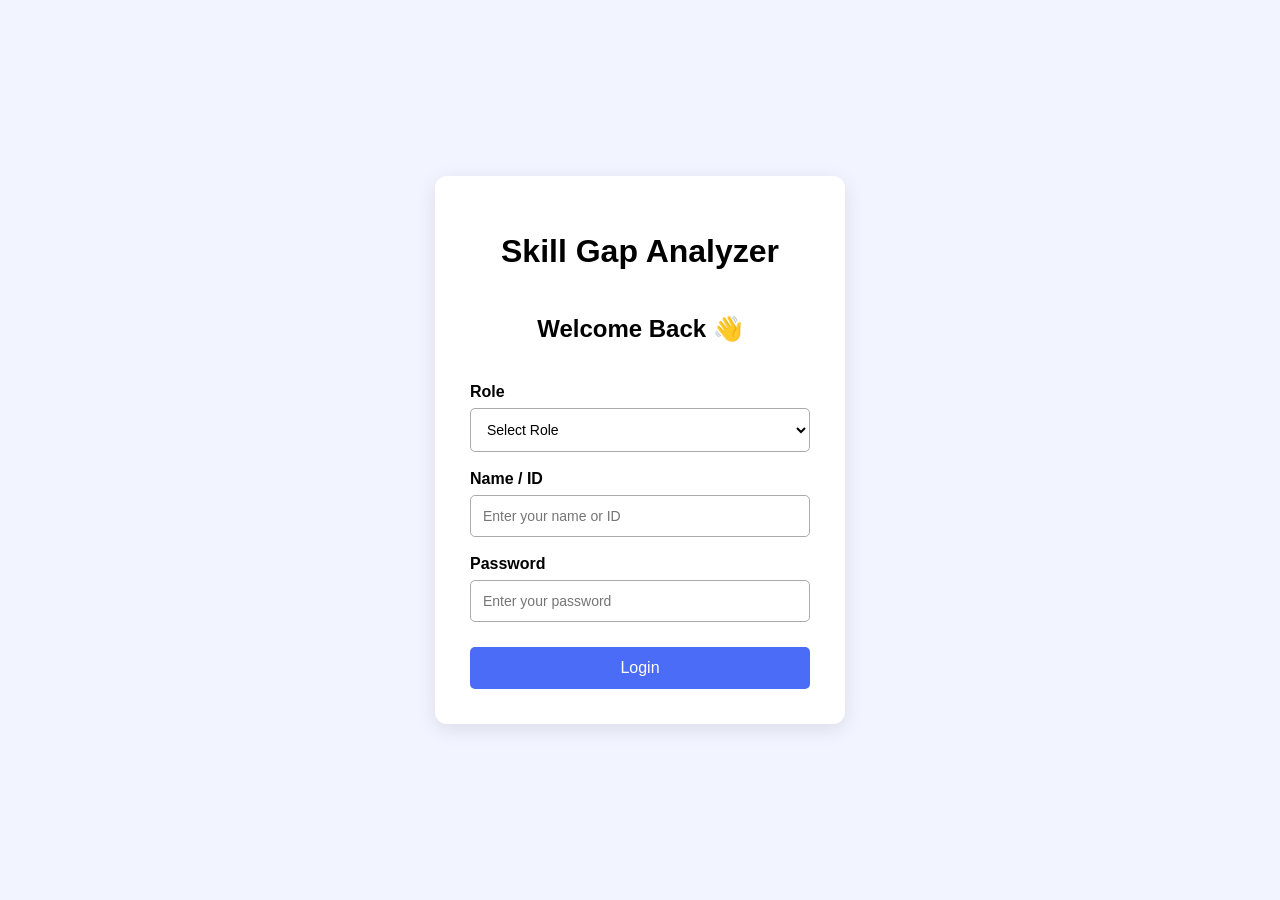
<file: index.html>
<!DOCTYPE html>
<html>

<head>
    <title>Skill Gap Analyzer</title>

    <link rel="stylesheet" href="style.css">
</head>

<body>

    <div class="login-box">

        <h1>Skill Gap Analyzer</h1>

        <h2>Welcome Back 👋</h2>

        <form>

            <!-- Role Selection -->
            <label class="box">Role</label>

            <select id="role">

                <option value="">
                    Select Role
                </option>

                <option value="student">
                    Student
                </option>

                <option value="admin">
                    Admin
                </option>

            </select>


            <!-- User ID / Name -->
            <label class="box">Name / ID</label>

            <input
                type="text"
                id="userId"
                placeholder="Enter your name or ID"
            >


            <!-- Password -->
            <label class="box">Password</label>

            <input
                type="password"
                id="password"
                placeholder="Enter your password"
            >


            <!-- Login Button -->
            <button type="submit">
                Login
            </button>

        </form>

    </div>


    <script src="script.js"></script>

</body>

</html>
</file>
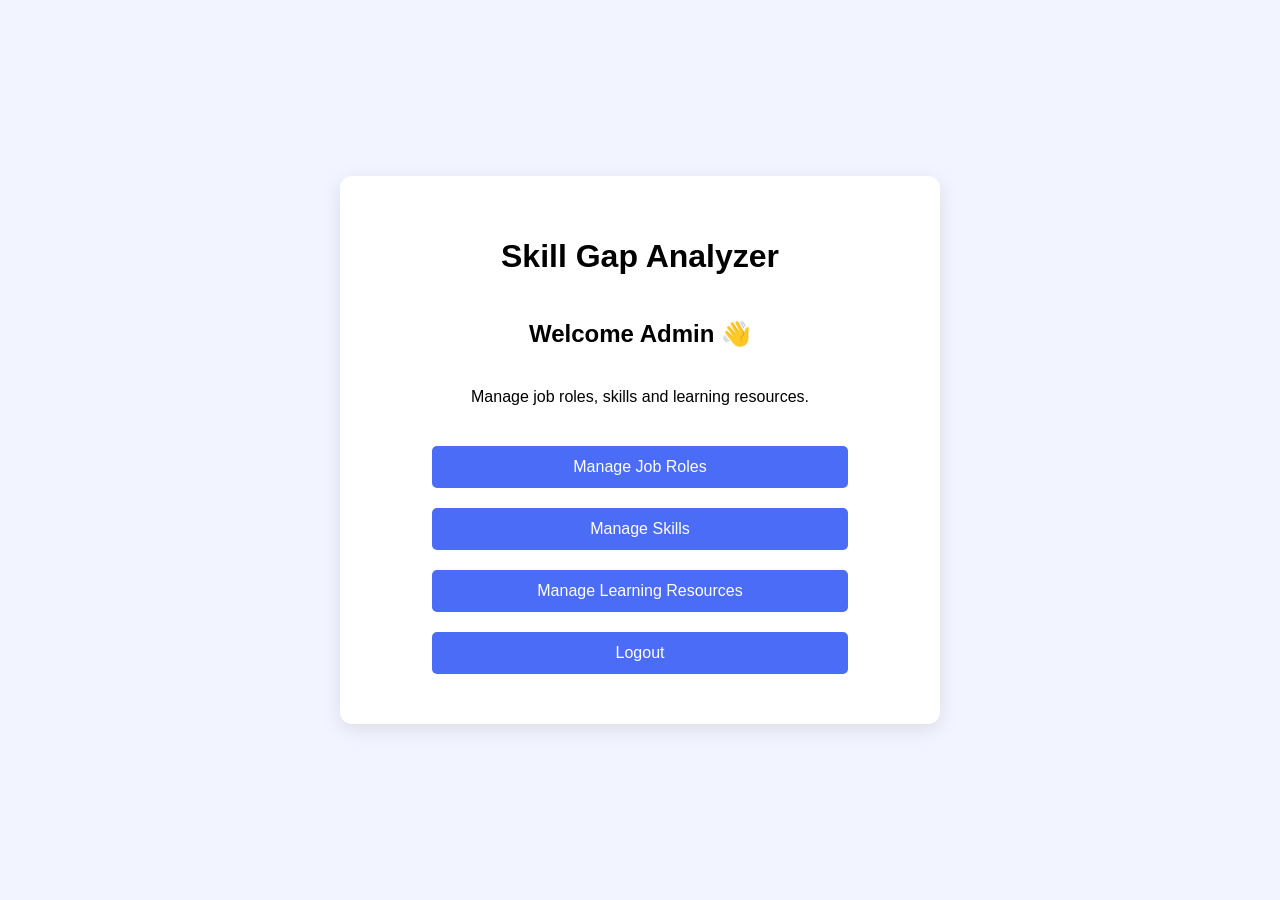
<file: admin-dashboard.html>
<!DOCTYPE html>
<html>

<head>
    <title>Admin Dashboard</title>

    <link rel="stylesheet" href="style.css">
</head>

<body>

    <div class="dashboard">

        <h1>Skill Gap Analyzer</h1>

        <!-- Dynamic Welcome Message -->
        <h2 id="adminWelcome">
            Welcome Admin 👋
        </h2>

        <p>
            Manage job roles, skills and learning resources.
        </p>


        <div class="dashboard-buttons">

            <!-- Manage Job Roles -->
            <button onclick="manageRoles()">
                Manage Job Roles
            </button>


            <!-- Manage Skills -->
            <button onclick="manageSkills()">
                Manage Skills
            </button>


            <!-- Manage Resources -->
            <button onclick="manageResources()">
                Manage Learning Resources
            </button>


            <!-- Logout -->
            <button onclick="logout()">
                Logout
            </button>

        </div>

    </div>


    <script src="script.js"></script>

</body>

</html>
</file>
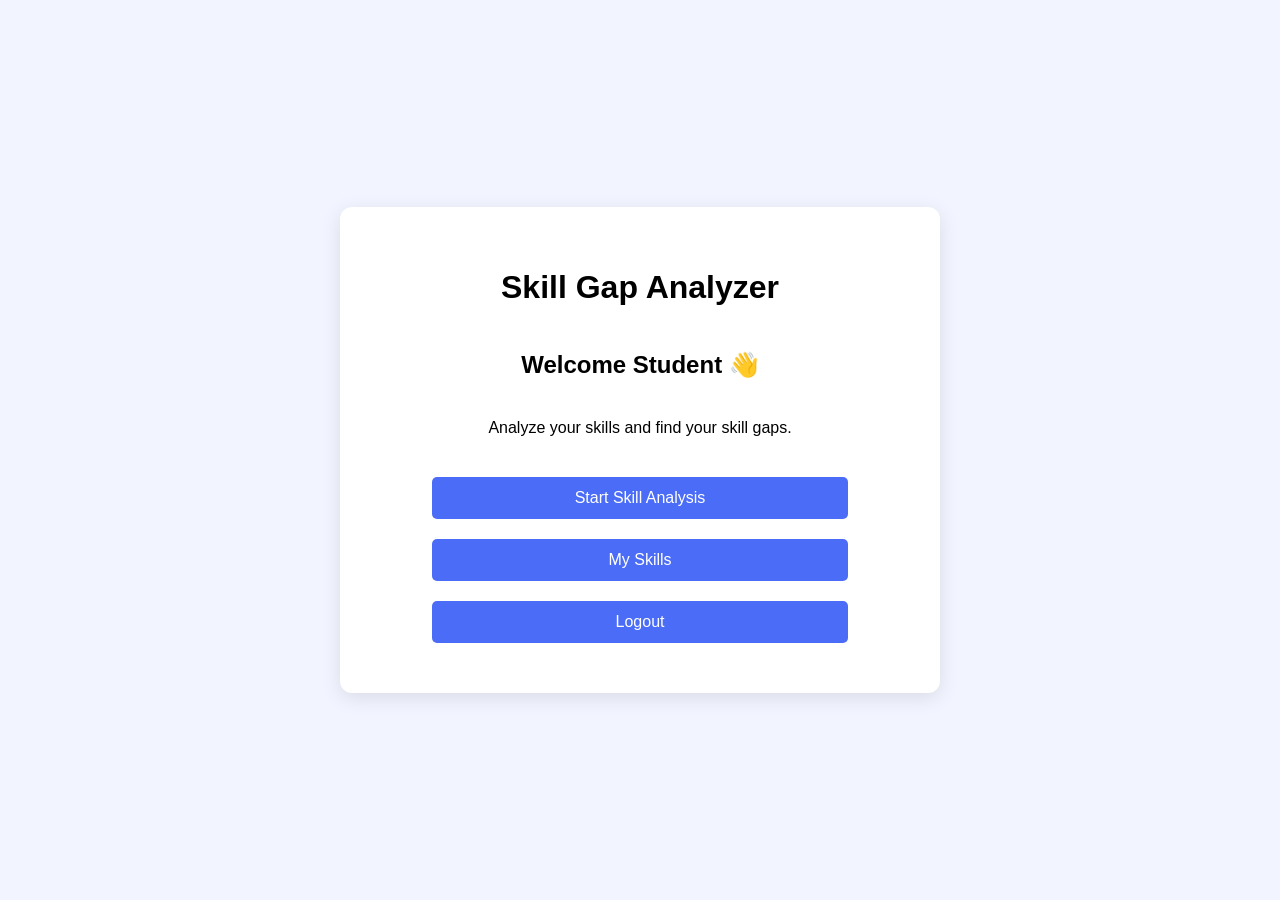
<file: student-dashboard.html>
<!DOCTYPE html>
<html>

<head>
    <title>Student Dashboard</title>

    <link rel="stylesheet" href="style.css">
</head>

<body>

    <div class="dashboard">

        <h1>Skill Gap Analyzer</h1>

        <!-- Dynamic Welcome Message -->
        <h2 id="welcomeMessage">
            Welcome Student 👋
        </h2>

        <p>
            Analyze your skills and find your skill gaps.
        </p>


        <div class="dashboard-buttons">

            <!-- Start Analysis -->
            <button onclick="startAnalysis()">
                Start Skill Analysis
            </button>


            <!-- My Skills -->
            <button onclick="viewSkills()">
                My Skills
            </button>


            <!-- Logout -->
            <button onclick="logout()">
                Logout
            </button>

        </div>

    </div>


    <script src="script.js"></script>

</body>

</html>
</file>
<file: style.css>
/* Remove default spacing problems */
* {
    box-sizing: border-box;
}


/* Main page */
body {
    margin: 0;
    min-height: 100vh;

    font-family: Arial, sans-serif;

    background-color: #f2f5ff;

    display: flex;
    justify-content: center;
    align-items: center;
}


/* Login Box */
.login-box {
    width: 410px;

    padding: 35px;

    background-color: white;

    border-radius: 12px;

    box-shadow: 0 5px 20px rgba(0, 0, 0, 0.1);
}


/* Headings */
h1 {
    text-align: center;
    margin-bottom: 45px;
}

h2 {
    text-align: center;
    margin-bottom: 40px;
}


/* Labels */
.box {
    display: block;

    font-weight: bold;

    margin-top: 18px;
    margin-bottom: 7px;
}


/* Text input */
input {
    width: 100%;

    padding: 12px;

    border: 1px solid #aaa;

    border-radius: 5px;

    font-size: 14px;
}


/* Select */
select {
    width: 100%;

    padding: 12px;

    border: 1px solid #aaa;

    border-radius: 5px;

    font-size: 14px;

    background-color: white;
}


/* Input and Select focus */
input:focus,
select:focus {
    outline: none;

    border-color: #4a6cf7;
}


/* Buttons */
button {
    width: 100%;

    padding: 12px;

    margin-top: 25px;

    border: none;

    border-radius: 5px;

    background-color: #4a6cf7;

    color: white;

    font-size: 16px;

    cursor: pointer;
}


/* Button hover */
button:hover {
    background-color: #3451c7;
}


/* Dashboard */
.dashboard {
    width: 600px;

    padding: 40px;

    background-color: white;

    border-radius: 12px;

    text-align: center;

    box-shadow: 0 5px 20px rgba(0, 0, 0, 0.1);
}


/* Dashboard buttons */
.dashboard-buttons {
    margin-top: 30px;
}


/* Dashboard button spacing */
.dashboard-buttons button {
    margin: 10px;

    width: 80%;
}
</file>
